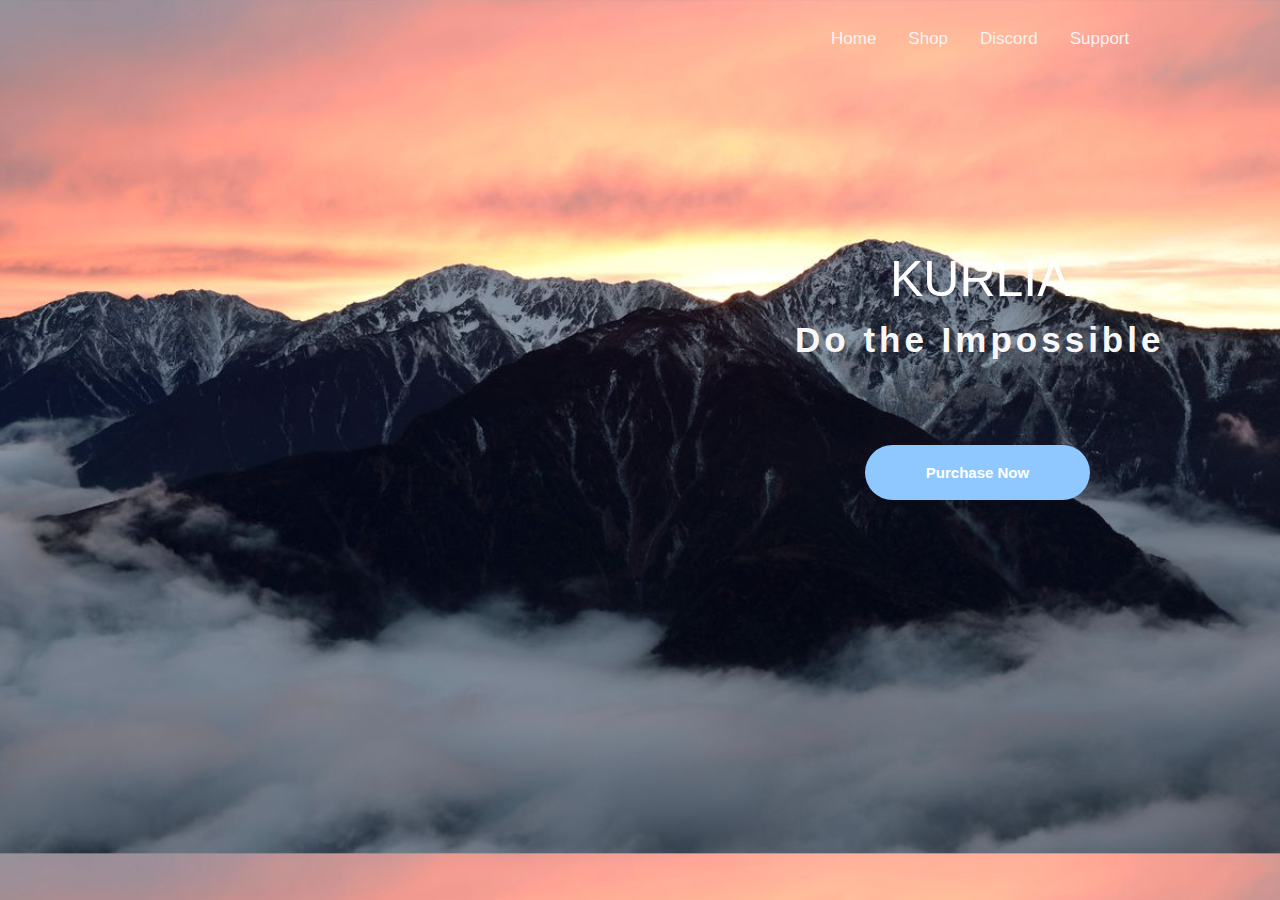
<file: index.html>
<!DOCTYPE html>
<!--[if lt IE 7]>      <html class="no-js lt-ie9 lt-ie8 lt-ie7"> <![endif]-->
<!--[if IE 7]>         <html class="no-js lt-ie9 lt-ie8"> <![endif]-->
<!--[if IE 8]>         <html class="no-js lt-ie9"> <![endif]-->
<!--[if gt IE 8]>      <html class="no-js"> <!--<![endif]-->
<html>
    <head>
        <meta charset="utf-8">
        <meta http-equiv="X-UA-Compatible" content="IE=edge">
        <title>Kurlia</title>
        <meta name="description" content="">
        <meta name="viewport" content="width=device-width, initial-scale=1">
        <link rel="stylesheet" href="css/index.css">
        <div class="topnav">
            <a class="active" href="https://discord.gg/53Cauy6ygT">Support</a>
            <a class="active" href="https://discord.gg/53Cauy6ygT">Discord</a>
            <a class="active" href="shop">Shop</a>
            <a class="active" href="https://kurliacheats.tk">Home</a>
          </div>
    </head>
    <body style="background-image: url(assets/bg.jpg); background-size: cover;">
        
        <div class="container text-center">
            <script>
                function myFunc() {
                  window.location.href="https://kurliacheats.tk/shop";
                }
             </script>
                <div class="brand">
                    <h1 class="title">kurlia</h1>
                    <h2 class="subtitle">Do the Impossible</h2>
                <button class="downloadbutton" onclick="myFunc()">Purchase Now</button>
                </div>
            
          </div>
        
        <script src="" async defer></script>
    </body>
</html>
</file>
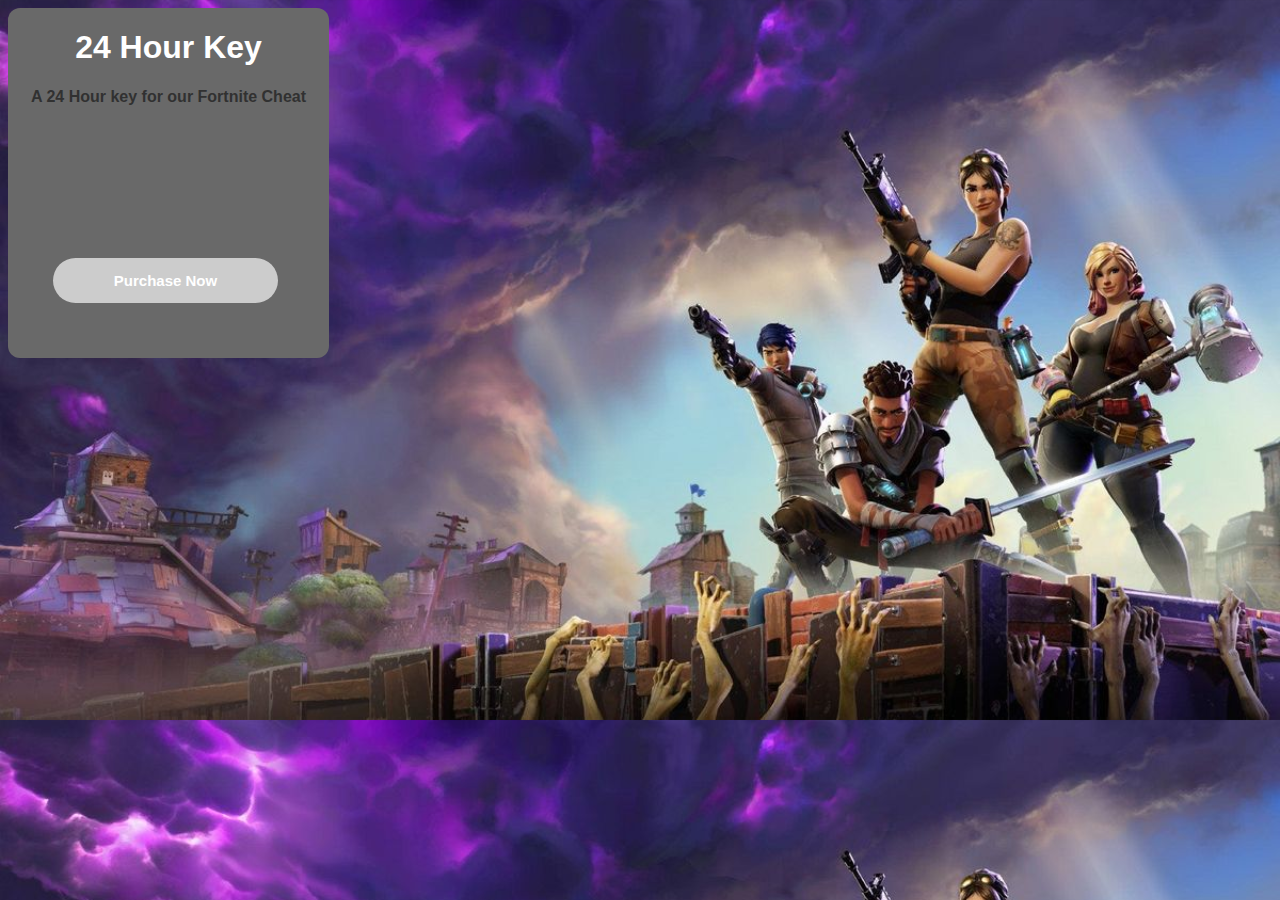
<file: shop.html>
<!DOCTYPE html>
<!--[if lt IE 7]>      <html class="no-js lt-ie9 lt-ie8 lt-ie7"> <![endif]-->
<!--[if IE 7]>         <html class="no-js lt-ie9 lt-ie8"> <![endif]-->
<!--[if IE 8]>         <html class="no-js lt-ie9"> <![endif]-->
<!--[if gt IE 8]>      <html class="no-js"> <!--<![endif]-->
<html>
    <head>
        <meta charset="utf-8">
        <meta http-equiv="X-UA-Compatible" content="IE=edge">
        <title></title>
        <meta name="description" content="">
        <meta name="viewport" content="width=device-width, initial-scale=1">
        <link rel="stylesheet" href="css/shop.css">
    </head>
    <body>
        <section id="s24h">
            <h1 class="title">24 Hour Key</h1>
            <p class="description">A 24 Hour key for our Fortnite Cheat</p>
            <button class="buynow">Purchase Now</button>
        </section>
        
        <script src="" async defer></script>
    </body>
</html>
</file>
<file: css/index.css>
body{
    background-color: rgb(115, 70, 233);
    
}
.topnav {
    position: absolute;
    left: 815px;
    top: 15px;
    overflow: hidden;
    font-family: 'Segoe UI', Tahoma, Geneva, Verdana, sans-serif;
    background-color: rgba(red, green, blue, 0);
  }
  
  .topnav a {
    float: right;
    color: #f2f2f2;
    text-align: center;
    padding: 14px 16px;
    text-decoration: none;
    font-size: 17px;
    font-family: 'Segoe UI', Tahoma, Geneva, Verdana, sans-serif;
  }
  
  .topnav a:hover {
    font-family: 'Segoe UI', Tahoma, Geneva, Verdana, sans-serif;
    background-color: rgb(red, green, blue, 0);
    color: rgb(255, 255, 255);
  }
  
  .topnav a.active {
    font-family: 'Segoe UI', Tahoma, Geneva, Verdana, sans-serif;
    background-color: rgba(red, green, blue, 0);
    color: rgb(243, 243, 243);
  }
  .title {
      position: absolute;
      font-family: 'Segoe UI', Tahoma, Geneva, Verdana, sans-serif;
      text-transform: uppercase;
      color: white;
      margin-bottom: .5rem;
      font-weight: 500;
      line-height: 1.2;
      font-weight: 400;
      font-size: 50px;
      left: 890px;
      top: 215px;
  }
  .subtitle {
      position: absolute;
      font-size: 35px;
      font-family: -apple-system,BlinkMacSystemFont,"Segoe UI",Roboto,"Helvetica Neue",Arial,"Noto Sans",sans-serif,"Apple Color Emoji","Segoe UI Emoji","Segoe UI Symbol","Noto Color Emoji";
      font-weight: 600;
      line-height: 1.5;
    color: rgb(247, 247, 247);
    left: 795px;
    top: 285px;
    letter-spacing: 4px;
  }
  .downloadbutton {
      position: absolute;
    border-width: 1px;
    border-radius: 30px;
    padding-right: 23px;
    padding-left: 23px;
    background-color: rgb(142, 200, 255);
    color: white;
    border: none;
    height: 55px;
    width: 225px;
    left: 865px;
    top: 445px;
    font-size: 15px;
    font-weight: bold;
    opacity: 1;
    transition: 0.3s;
  }
  .downloadbutton:hover {
    position: absolute;
  border-width: 1px;
  border-radius: 30px;
  padding-right: 23px;
  padding-left: 23px;
  background-color: rgb(199, 228, 255);
  color: white;
  border: none;
  height: 55px;
  width: 225px;
  left: 865px;
  top: 445px;
  font-size: 15px;
  font-weight: bold;
  opacity: 1;
  transition: 0.3s;
  cursor: pointer;
}
</file>
<file: css/shop.css>
body {
    background-image: url(shopbg.jpg);
    background-size: cover;
}
#s24h {
    position: absolute;
    display: block;
    width: 275px;
    height: 350px;
     border-width: 11px;
    border-radius: 12px;
    padding-right: 23px;
    padding-left: 23px;
    background-color: rgb(105, 105, 105);
}
#s24h .title {
    text-align: center;
    color: white;
    font-family: 'Segoe UI', Tahoma, Geneva, Verdana, sans-serif;
}
#s24h .description {
color: rgb(49, 49, 49);
font-weight: 800;
font-family: 'Segoe UI', Tahoma, Geneva, Verdana, sans-serif;
}
#s24h .buynow {
    position: absolute;
    border-width: 1px;
    border-radius: 30px;
    padding-right: 23px;
    padding-left: 23px;
    background-color: rgb(204, 204, 204);
    color: white;
    border: none;
    height: 45px;
    width: 225px;
    left: 45px;
    top: 250px;
    font-size: 15px;
    font-weight: bold;
    opacity: 1;
    transition: 0.3s;
}
#s24h .buynow:hover {
    position: absolute;
    border-width: 1px;
    border-radius: 30px;
    padding-right: 23px;
    padding-left: 23px;
    background-color: rgb(224, 224, 224);
    color: white;
    border: none;
    height: 45px;
    width: 225px;
    left: 45px;
    top: 250px;
    font-size: 15px;
    font-weight: bold;
    cursor: pointer;
    transition: 0.5s;
    transition-property: all;
    transition-duration: 0.5s;
    transition-timing-function: ease;
    transition-delay: 0s;
    opacity: 1;
    transition: 0.3s;
}
</file>
